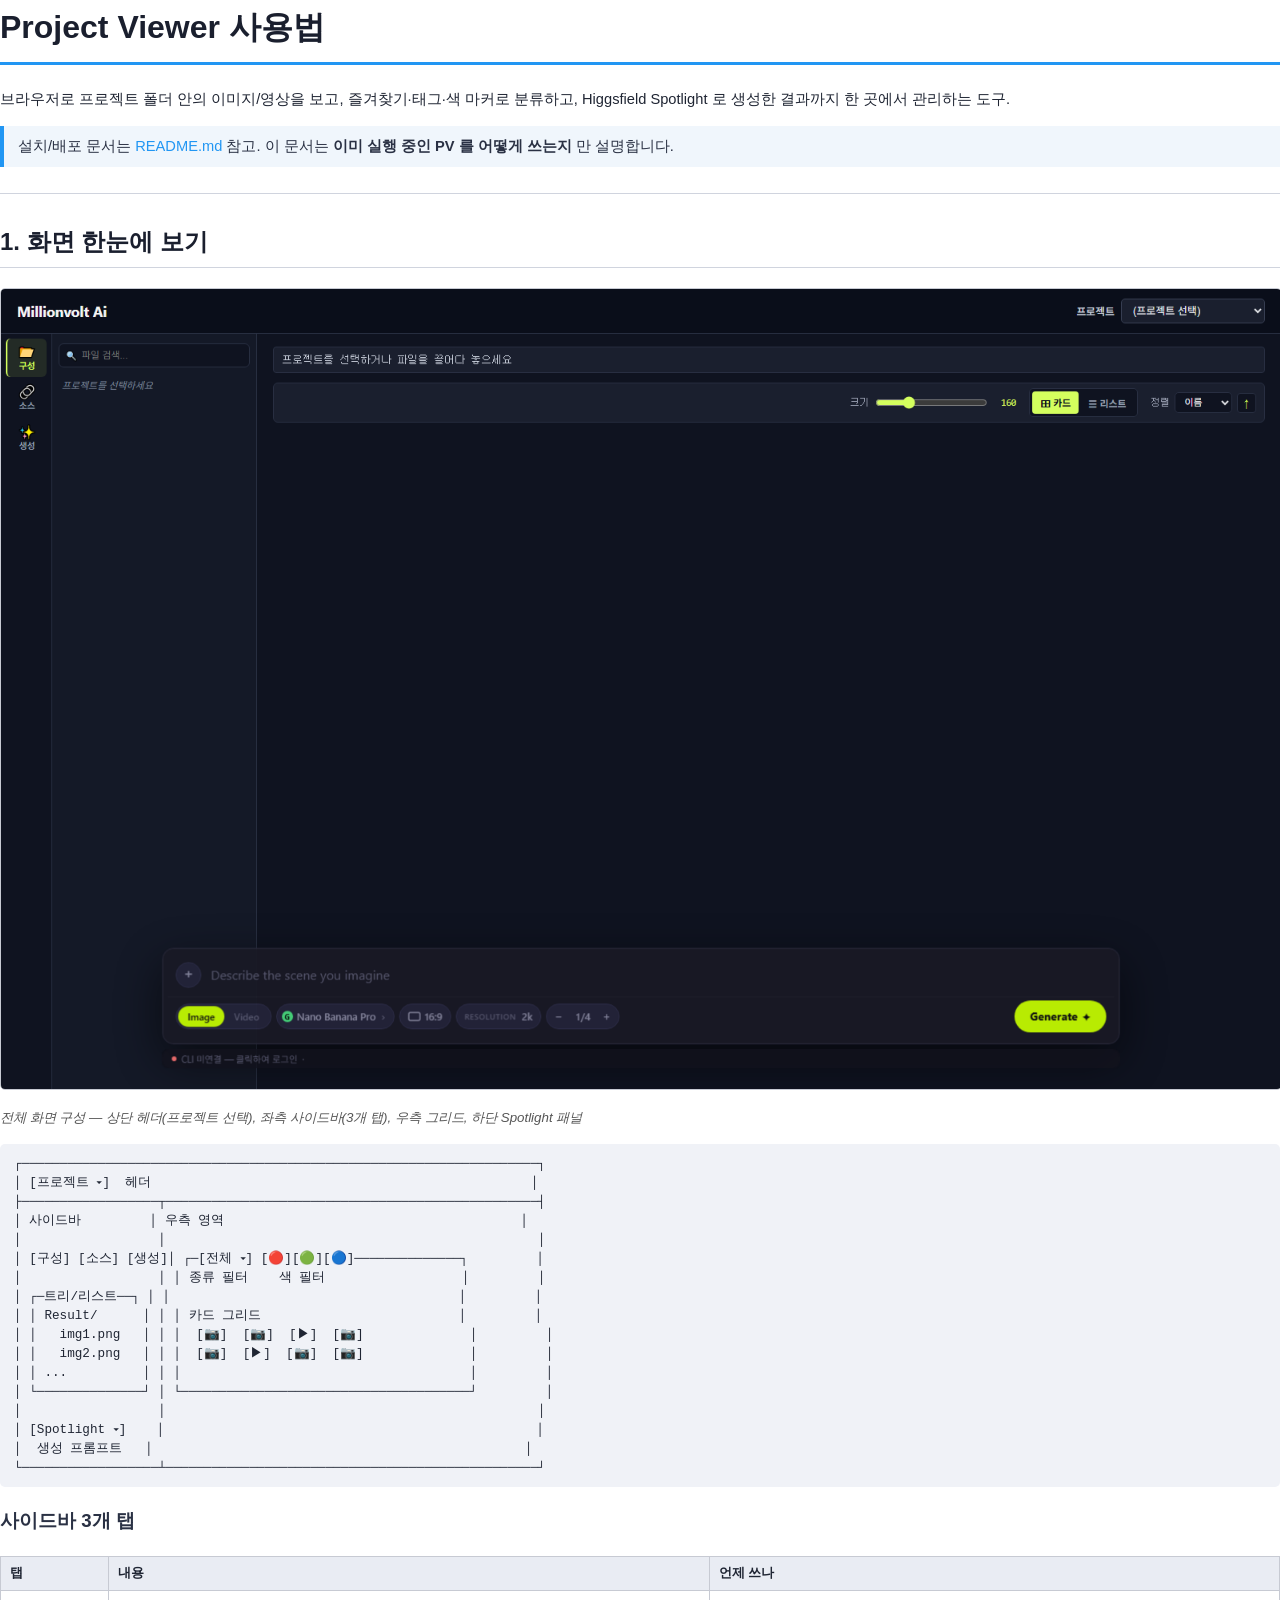
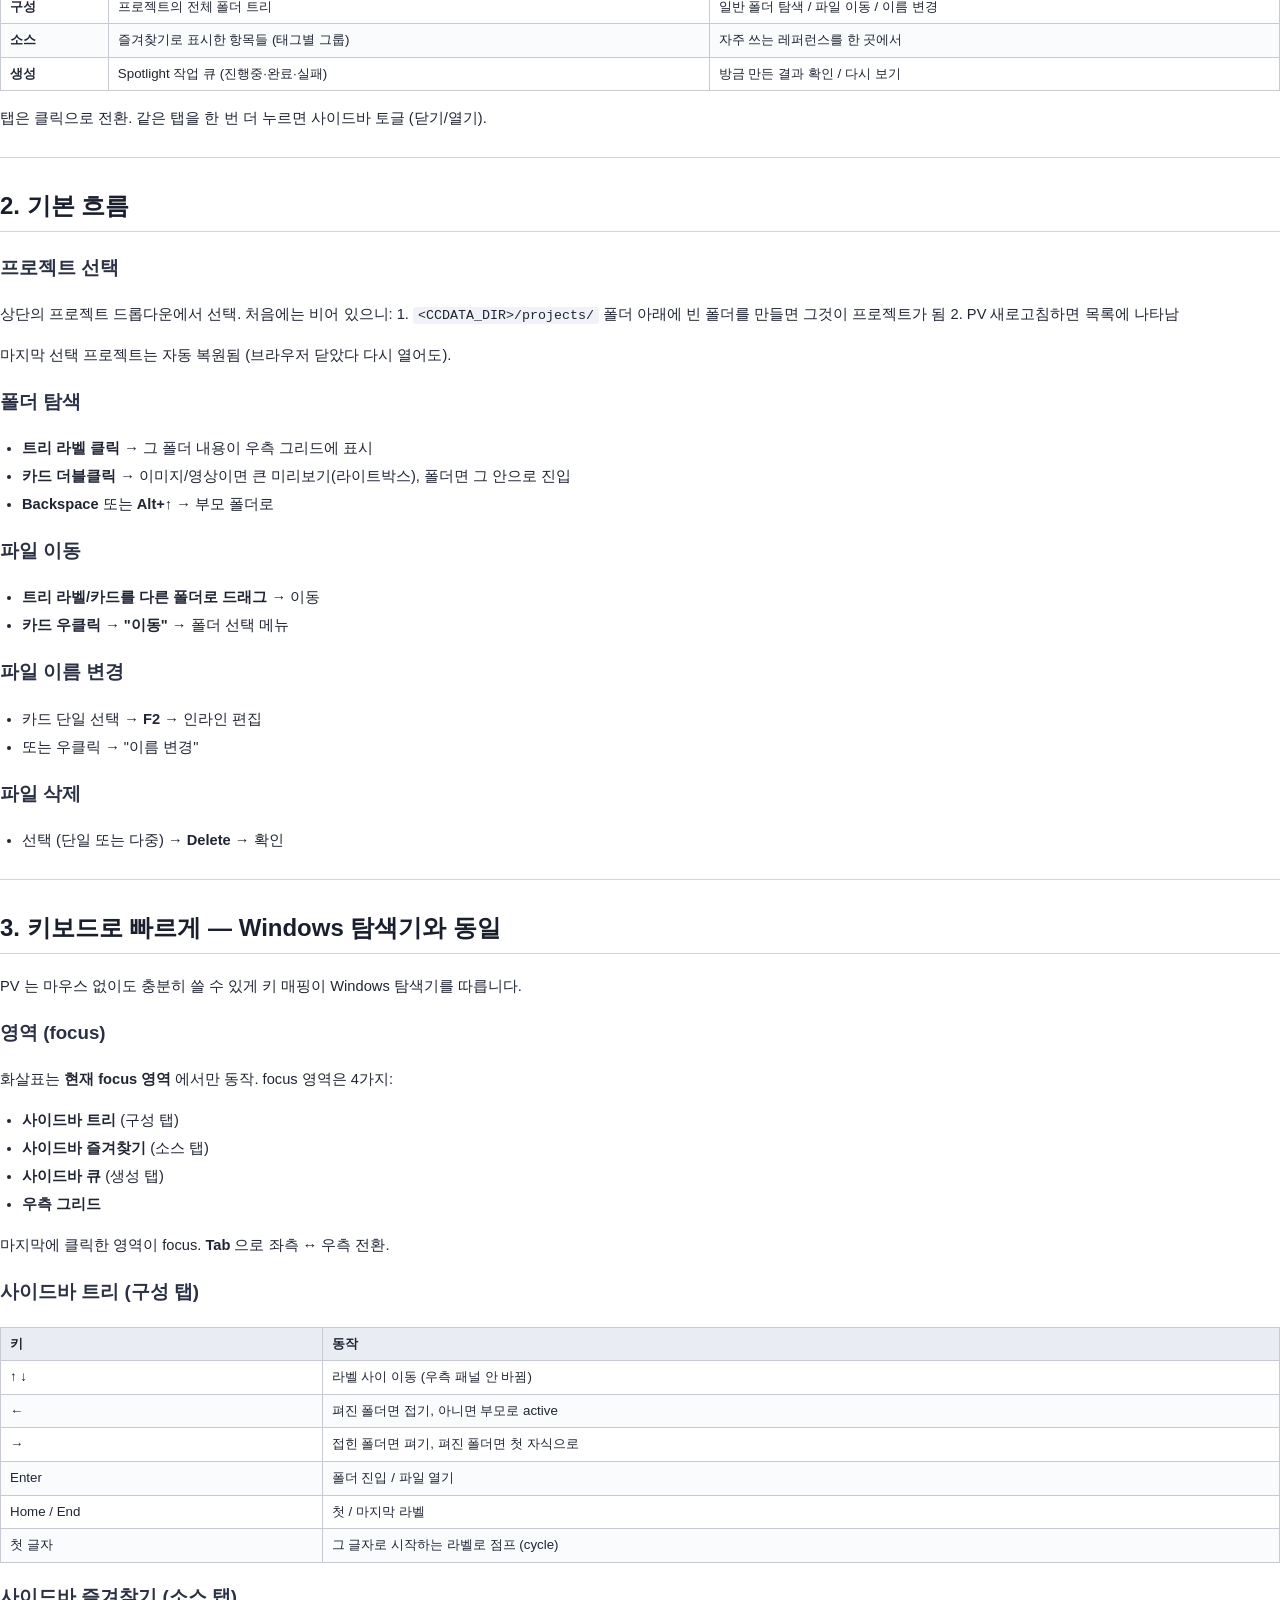
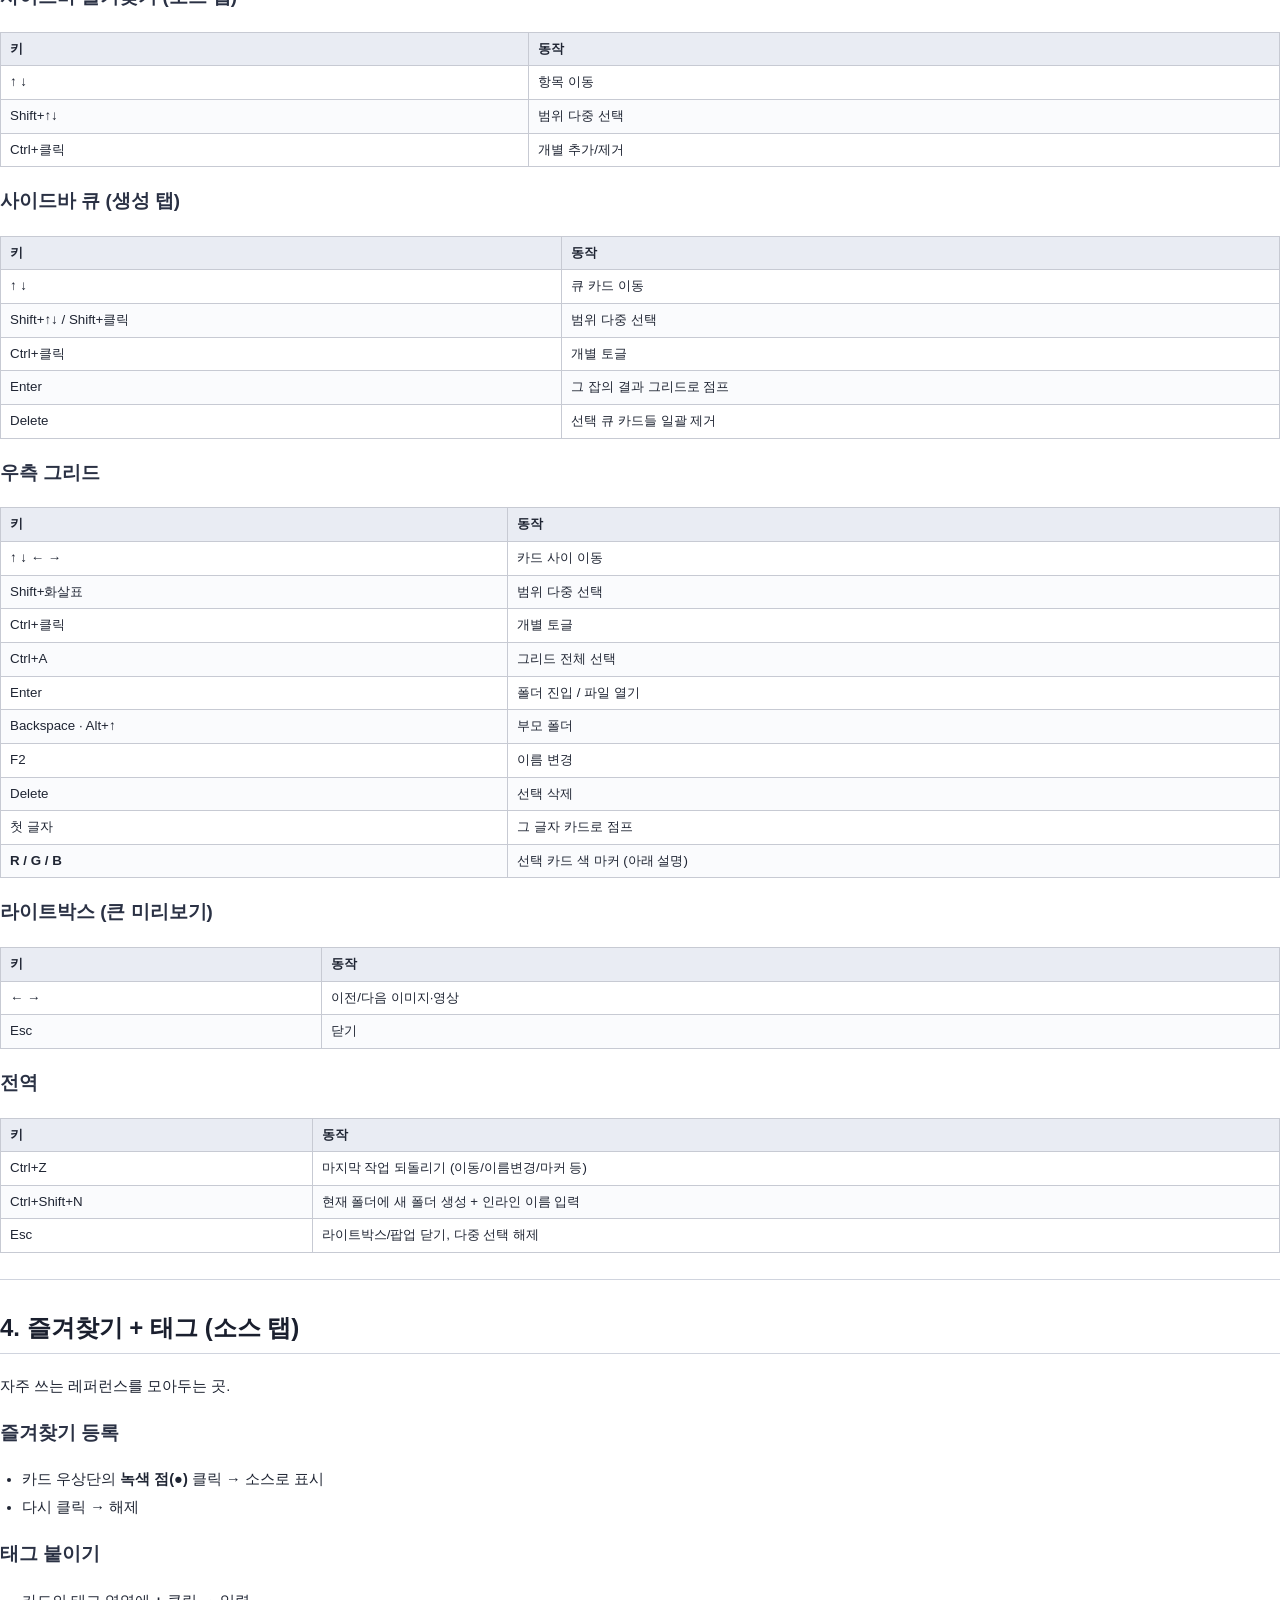
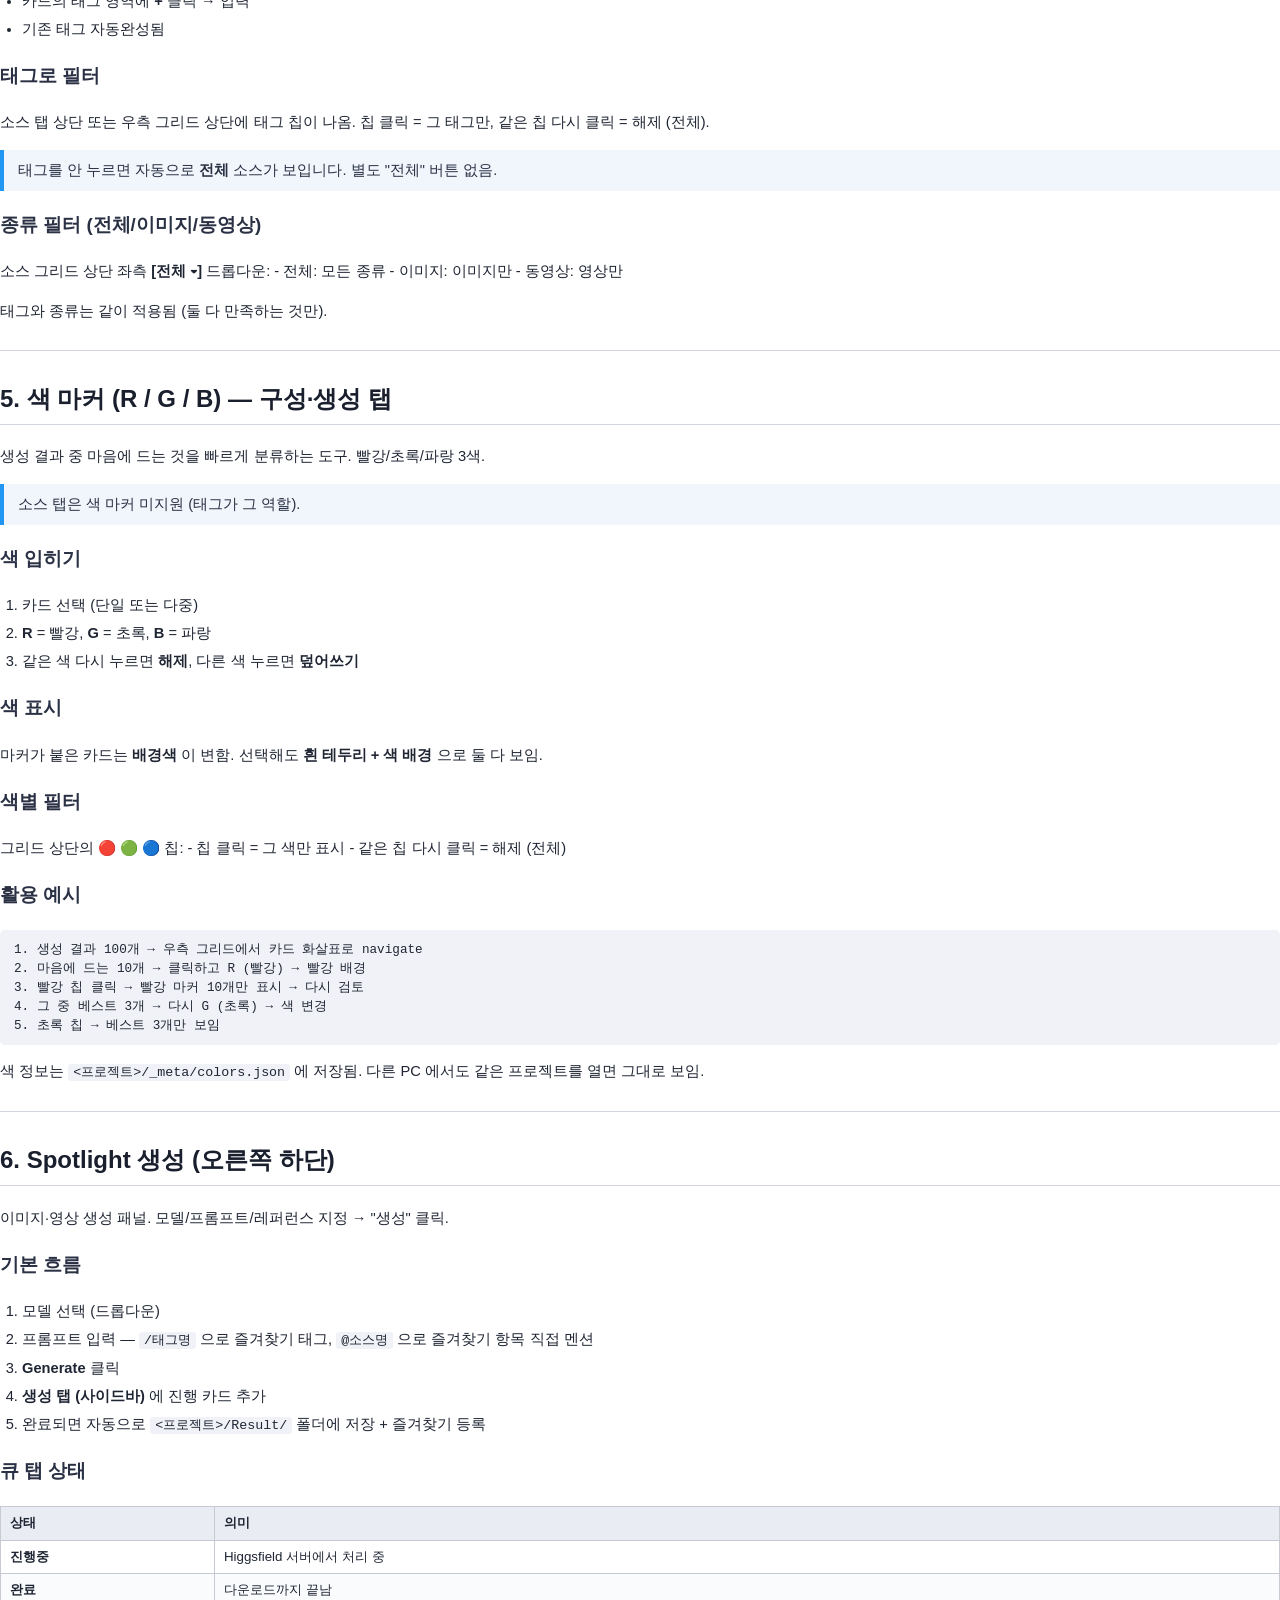
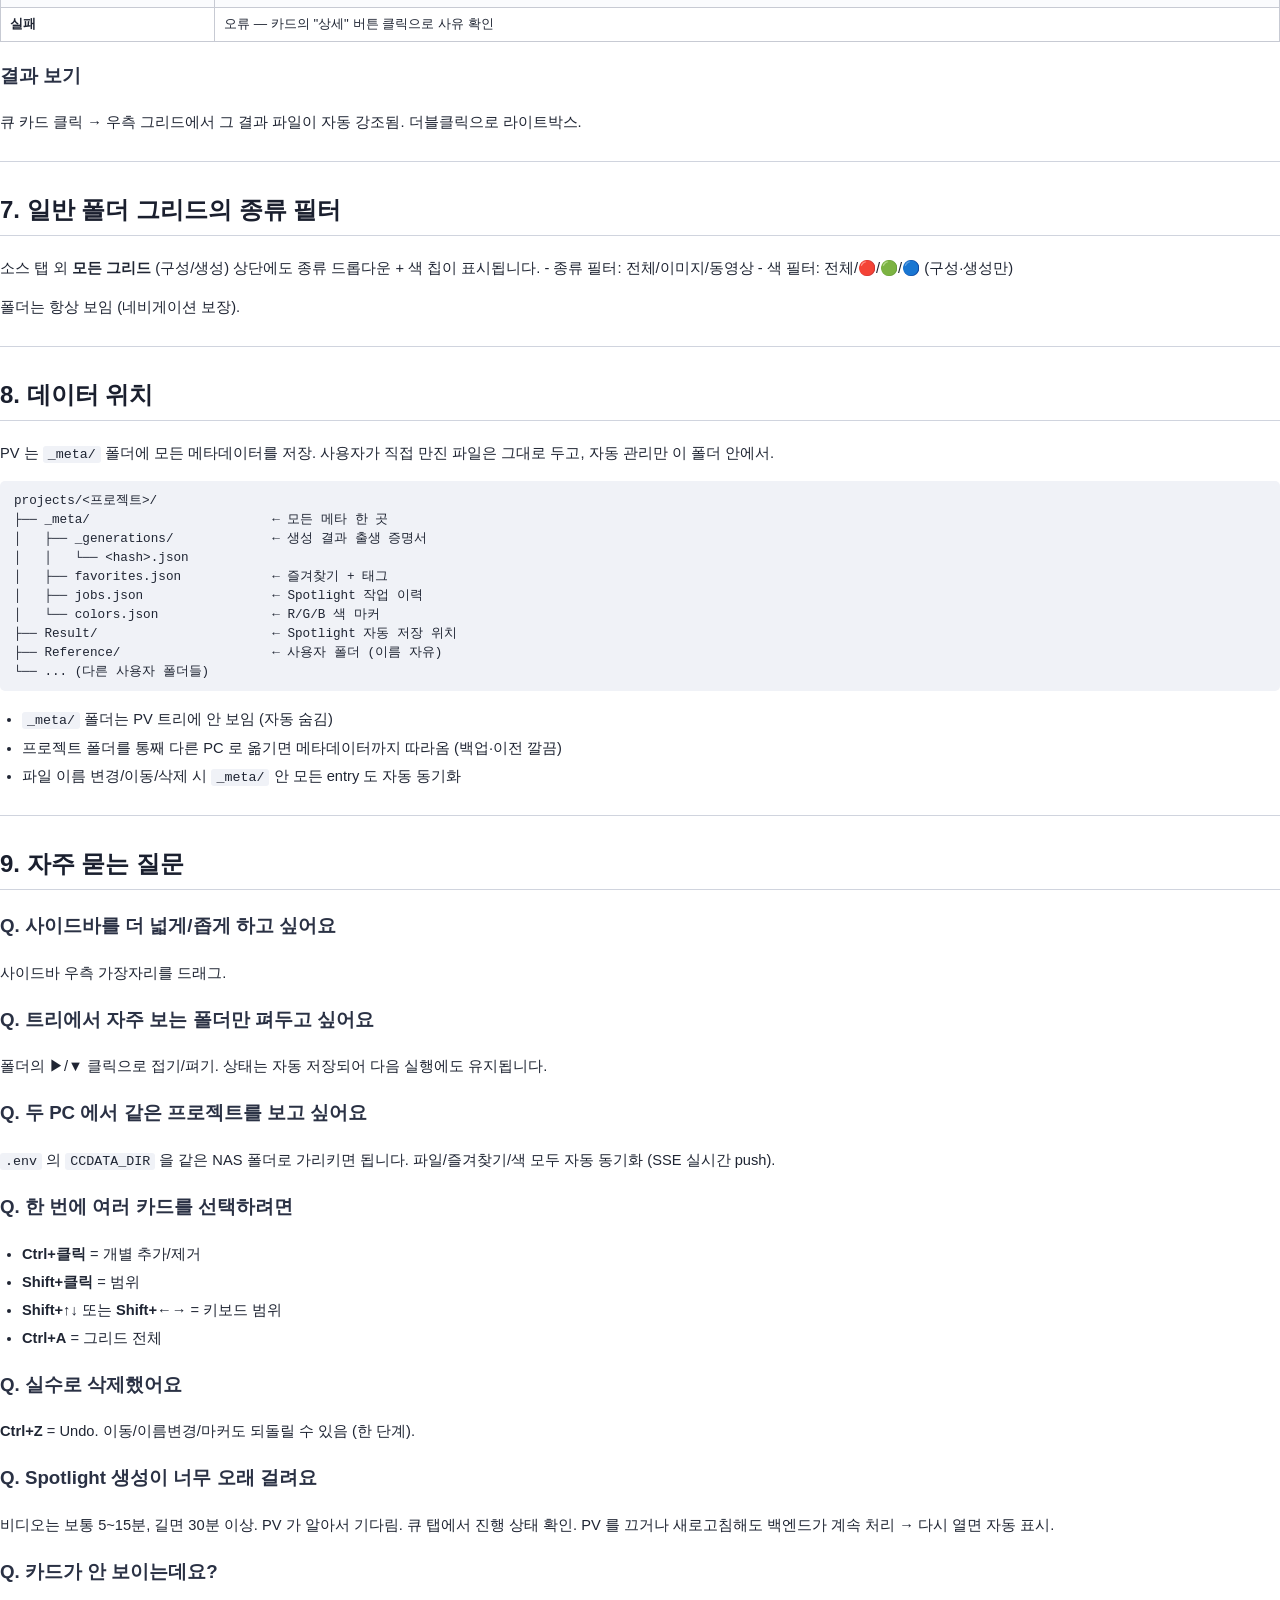
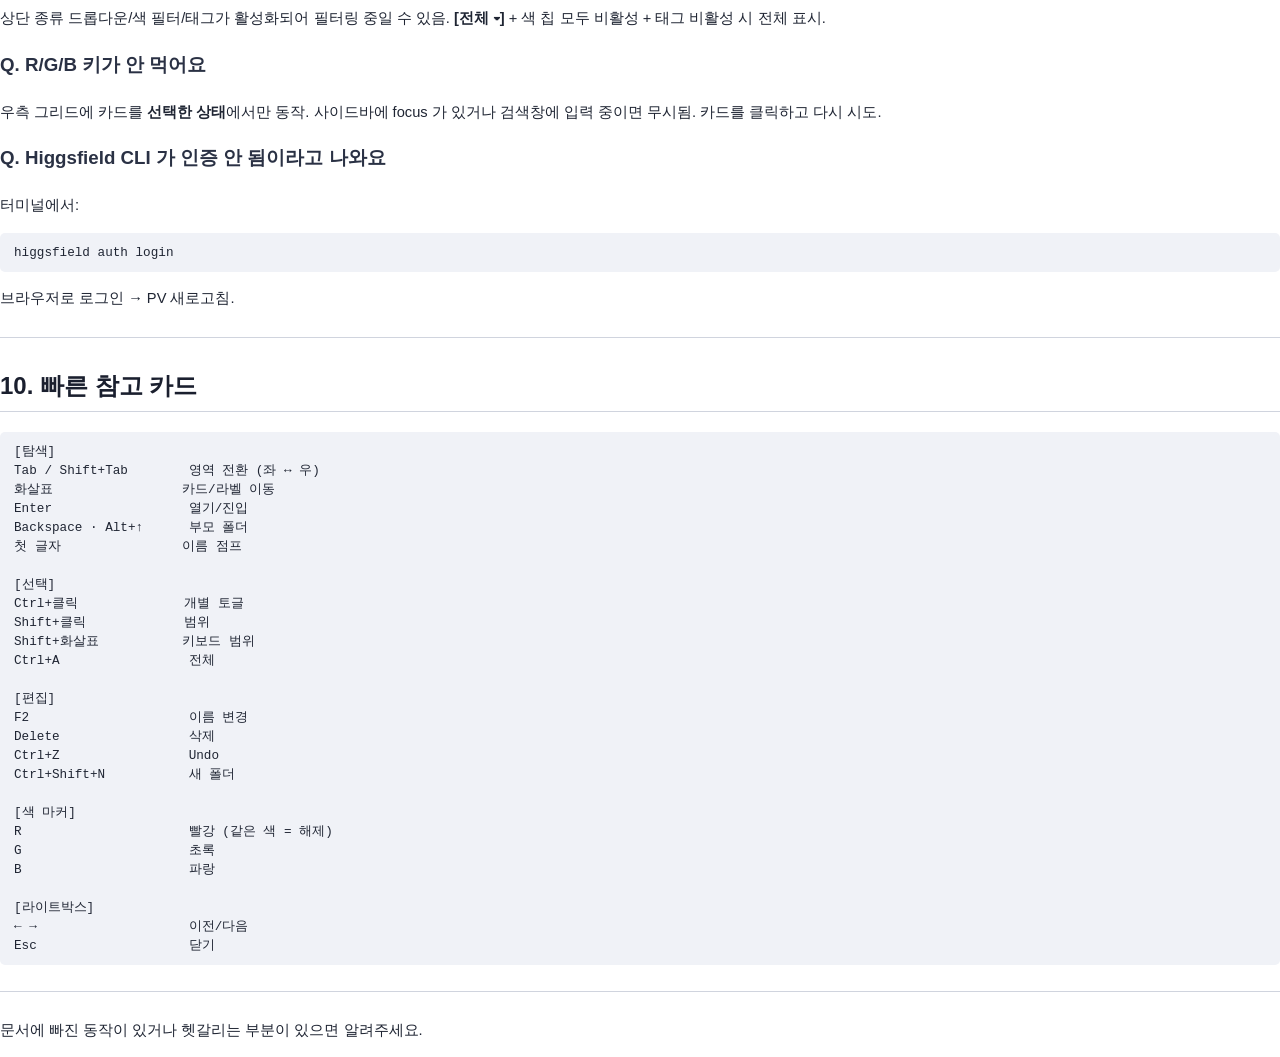
<file: project-viewer/docs/USAGE.html>
<!DOCTYPE html>
<html lang="ko">
<head>
<meta charset="utf-8">
<title>Project Viewer 사용법</title>
<style>
  @page { size: A4; margin: 20mm 18mm; }
  body {
    font-family: 'Malgun Gothic', 'Apple SD Gothic Neo', sans-serif;
    line-height: 1.7;
    color: #1f2533;
    max-width: 100%;
    margin: 0;
  }
  h1 {
    color: #1a1f2e;
    border-bottom: 3px solid #2196f3;
    padding-bottom: 8px;
    margin-top: 0;
  }
  h2 {
    color: #1a1f2e;
    border-bottom: 1px solid #d0d4de;
    padding-bottom: 4px;
    margin-top: 28px;
    page-break-after: avoid;
  }
  h3 { color: #2a3144; margin-top: 18px; page-break-after: avoid; }
  p, li { font-size: 11pt; }
  code {
    background: #f0f2f7;
    padding: 1px 5px;
    border-radius: 3px;
    font-family: 'Consolas', 'Courier New', monospace;
    font-size: 10pt;
  }
  pre {
    background: #f0f2f7;
    padding: 10px 14px;
    border-radius: 5px;
    overflow-x: hidden;
    white-space: pre-wrap;
    word-wrap: break-word;
    font-family: 'Consolas', 'Courier New', monospace;
    font-size: 9.5pt;
    line-height: 1.5;
    page-break-inside: avoid;
  }
  pre code { background: transparent; padding: 0; font-size: inherit; }
  table {
    border-collapse: collapse;
    margin: 10px 0;
    width: 100%;
    font-size: 10pt;
    page-break-inside: avoid;
  }
  th, td {
    border: 1px solid #c7cad3;
    padding: 5px 9px;
    text-align: left;
    vertical-align: top;
  }
  th { background: #e9ecf3; font-weight: 600; }
  tr:nth-child(even) td { background: #fafbfd; }
  img {
    max-width: 100%;
    border: 1px solid #c7cad3;
    border-radius: 5px;
    margin: 14px 0;
    display: block;
    page-break-inside: avoid;
  }
  blockquote {
    border-left: 4px solid #2196f3;
    background: #f0f6fc;
    padding: 8px 14px;
    color: #2a3144;
    margin: 12px 0;
    page-break-inside: avoid;
  }
  blockquote p { margin: 0; }
  hr { border: none; border-top: 1px solid #d0d4de; margin: 26px 0; }
  em { color: #555; font-size: 10pt; }
  ul, ol { padding-left: 22px; }
  li { margin: 3px 0; }
  a { color: #2196f3; text-decoration: none; }
  a:hover { text-decoration: underline; }
  /* 키 단축키 표 안 키 강조 */
  td code { background: #2a3144; color: #fff; padding: 1px 6px; }
</style>
</head>
<body>
<h1>Project Viewer 사용법</h1>
<p>브라우저로 프로젝트 폴더 안의 이미지/영상을 보고, 즐겨찾기·태그·색 마커로 분류하고,
Higgsfield Spotlight 로 생성한 결과까지 한 곳에서 관리하는 도구.</p>
<blockquote>
<p>설치/배포 문서는 <a href="README.md">README.md</a> 참고. 이 문서는 <strong>이미 실행 중인 PV 를 어떻게 쓰는지</strong> 만 설명합니다.</p>
</blockquote>
<hr />
<h2>1. 화면 한눈에 보기</h2>
<p><img alt="Project Viewer 메인 화면" src="screenshots/main.png" /></p>
<p><em>전체 화면 구성 — 상단 헤더(프로젝트 선택), 좌측 사이드바(3개 탭), 우측 그리드, 하단 Spotlight 패널</em></p>
<pre><code>┌────────────────────────────────────────────────────────────────────┐
│ [프로젝트 ▾]  헤더                                                  │
├──────────────────┬─────────────────────────────────────────────────┤
│ 사이드바         │ 우측 영역                                       │
│                  │                                                 │
│ [구성] [소스] [생성]│ ┌─[전체 ▾] [🔴][🟢][🔵]──────────────┐         │
│                  │ │ 종류 필터    색 필터                  │         │
│ ┌─트리/리스트──┐ │ │                                      │         │
│ │ Result/      │ │ │ 카드 그리드                          │         │
│ │   img1.png   │ │ │  [📷]  [📷]  [▶]  [📷]              │         │
│ │   img2.png   │ │ │  [📷]  [▶]  [📷]  [📷]              │         │
│ │ ...          │ │ │                                      │         │
│ └──────────────┘ │ └──────────────────────────────────────┘         │
│                  │                                                 │
│ [Spotlight ▾]    │                                                 │
│  생성 프롬프트   │                                                 │
└──────────────────┴─────────────────────────────────────────────────┘
</code></pre>
<h3>사이드바 3개 탭</h3>
<table>
<thead>
<tr>
<th>탭</th>
<th>내용</th>
<th>언제 쓰나</th>
</tr>
</thead>
<tbody>
<tr>
<td><strong>구성</strong></td>
<td>프로젝트의 전체 폴더 트리</td>
<td>일반 폴더 탐색 / 파일 이동 / 이름 변경</td>
</tr>
<tr>
<td><strong>소스</strong></td>
<td>즐겨찾기로 표시한 항목들 (태그별 그룹)</td>
<td>자주 쓰는 레퍼런스를 한 곳에서</td>
</tr>
<tr>
<td><strong>생성</strong></td>
<td>Spotlight 작업 큐 (진행중·완료·실패)</td>
<td>방금 만든 결과 확인 / 다시 보기</td>
</tr>
</tbody>
</table>
<p>탭은 클릭으로 전환. 같은 탭을 한 번 더 누르면 사이드바 토글 (닫기/열기).</p>
<hr />
<h2>2. 기본 흐름</h2>
<h3>프로젝트 선택</h3>
<p>상단의 프로젝트 드롭다운에서 선택. 처음에는 비어 있으니:
1. <code>&lt;CCDATA_DIR&gt;/projects/</code> 폴더 아래에 빈 폴더를 만들면 그것이 프로젝트가 됨
2. PV 새로고침하면 목록에 나타남</p>
<p>마지막 선택 프로젝트는 자동 복원됨 (브라우저 닫았다 다시 열어도).</p>
<h3>폴더 탐색</h3>
<ul>
<li><strong>트리 라벨 클릭</strong> → 그 폴더 내용이 우측 그리드에 표시</li>
<li><strong>카드 더블클릭</strong> → 이미지/영상이면 큰 미리보기(라이트박스), 폴더면 그 안으로 진입</li>
<li><strong>Backspace</strong> 또는 <strong>Alt+↑</strong> → 부모 폴더로</li>
</ul>
<h3>파일 이동</h3>
<ul>
<li><strong>트리 라벨/카드를 다른 폴더로 드래그</strong> → 이동</li>
<li><strong>카드 우클릭 → "이동"</strong> → 폴더 선택 메뉴</li>
</ul>
<h3>파일 이름 변경</h3>
<ul>
<li>카드 단일 선택 → <strong>F2</strong> → 인라인 편집</li>
<li>또는 우클릭 → "이름 변경"</li>
</ul>
<h3>파일 삭제</h3>
<ul>
<li>선택 (단일 또는 다중) → <strong>Delete</strong> → 확인</li>
</ul>
<hr />
<h2>3. 키보드로 빠르게 — Windows 탐색기와 동일</h2>
<p>PV 는 마우스 없이도 충분히 쓸 수 있게 키 매핑이 Windows 탐색기를 따릅니다.</p>
<h3>영역 (focus)</h3>
<p>화살표는 <strong>현재 focus 영역</strong> 에서만 동작. focus 영역은 4가지:</p>
<ul>
<li><strong>사이드바 트리</strong> (구성 탭)</li>
<li><strong>사이드바 즐겨찾기</strong> (소스 탭)</li>
<li><strong>사이드바 큐</strong> (생성 탭)</li>
<li><strong>우측 그리드</strong></li>
</ul>
<p>마지막에 클릭한 영역이 focus. <strong>Tab</strong> 으로 좌측 ↔ 우측 전환.</p>
<h3>사이드바 트리 (구성 탭)</h3>
<table>
<thead>
<tr>
<th>키</th>
<th>동작</th>
</tr>
</thead>
<tbody>
<tr>
<td>↑ ↓</td>
<td>라벨 사이 이동 (우측 패널 안 바뀜)</td>
</tr>
<tr>
<td>←</td>
<td>펴진 폴더면 접기, 아니면 부모로 active</td>
</tr>
<tr>
<td>→</td>
<td>접힌 폴더면 펴기, 펴진 폴더면 첫 자식으로</td>
</tr>
<tr>
<td>Enter</td>
<td>폴더 진입 / 파일 열기</td>
</tr>
<tr>
<td>Home / End</td>
<td>첫 / 마지막 라벨</td>
</tr>
<tr>
<td>첫 글자</td>
<td>그 글자로 시작하는 라벨로 점프 (cycle)</td>
</tr>
</tbody>
</table>
<h3>사이드바 즐겨찾기 (소스 탭)</h3>
<table>
<thead>
<tr>
<th>키</th>
<th>동작</th>
</tr>
</thead>
<tbody>
<tr>
<td>↑ ↓</td>
<td>항목 이동</td>
</tr>
<tr>
<td>Shift+↑↓</td>
<td>범위 다중 선택</td>
</tr>
<tr>
<td>Ctrl+클릭</td>
<td>개별 추가/제거</td>
</tr>
</tbody>
</table>
<h3>사이드바 큐 (생성 탭)</h3>
<table>
<thead>
<tr>
<th>키</th>
<th>동작</th>
</tr>
</thead>
<tbody>
<tr>
<td>↑ ↓</td>
<td>큐 카드 이동</td>
</tr>
<tr>
<td>Shift+↑↓ / Shift+클릭</td>
<td>범위 다중 선택</td>
</tr>
<tr>
<td>Ctrl+클릭</td>
<td>개별 토글</td>
</tr>
<tr>
<td>Enter</td>
<td>그 잡의 결과 그리드로 점프</td>
</tr>
<tr>
<td>Delete</td>
<td>선택 큐 카드들 일괄 제거</td>
</tr>
</tbody>
</table>
<h3>우측 그리드</h3>
<table>
<thead>
<tr>
<th>키</th>
<th>동작</th>
</tr>
</thead>
<tbody>
<tr>
<td>↑ ↓ ← →</td>
<td>카드 사이 이동</td>
</tr>
<tr>
<td>Shift+화살표</td>
<td>범위 다중 선택</td>
</tr>
<tr>
<td>Ctrl+클릭</td>
<td>개별 토글</td>
</tr>
<tr>
<td>Ctrl+A</td>
<td>그리드 전체 선택</td>
</tr>
<tr>
<td>Enter</td>
<td>폴더 진입 / 파일 열기</td>
</tr>
<tr>
<td>Backspace · Alt+↑</td>
<td>부모 폴더</td>
</tr>
<tr>
<td>F2</td>
<td>이름 변경</td>
</tr>
<tr>
<td>Delete</td>
<td>선택 삭제</td>
</tr>
<tr>
<td>첫 글자</td>
<td>그 글자 카드로 점프</td>
</tr>
<tr>
<td><strong>R / G / B</strong></td>
<td>선택 카드 색 마커 (아래 설명)</td>
</tr>
</tbody>
</table>
<h3>라이트박스 (큰 미리보기)</h3>
<table>
<thead>
<tr>
<th>키</th>
<th>동작</th>
</tr>
</thead>
<tbody>
<tr>
<td>← →</td>
<td>이전/다음 이미지·영상</td>
</tr>
<tr>
<td>Esc</td>
<td>닫기</td>
</tr>
</tbody>
</table>
<h3>전역</h3>
<table>
<thead>
<tr>
<th>키</th>
<th>동작</th>
</tr>
</thead>
<tbody>
<tr>
<td>Ctrl+Z</td>
<td>마지막 작업 되돌리기 (이동/이름변경/마커 등)</td>
</tr>
<tr>
<td>Ctrl+Shift+N</td>
<td>현재 폴더에 새 폴더 생성 + 인라인 이름 입력</td>
</tr>
<tr>
<td>Esc</td>
<td>라이트박스/팝업 닫기, 다중 선택 해제</td>
</tr>
</tbody>
</table>
<hr />
<h2>4. 즐겨찾기 + 태그 (소스 탭)</h2>
<p>자주 쓰는 레퍼런스를 모아두는 곳.</p>
<h3>즐겨찾기 등록</h3>
<ul>
<li>카드 우상단의 <strong>녹색 점(●)</strong> 클릭 → 소스로 표시</li>
<li>다시 클릭 → 해제</li>
</ul>
<h3>태그 붙이기</h3>
<ul>
<li>카드의 태그 영역에 <strong>+</strong> 클릭 → 입력</li>
<li>기존 태그 자동완성됨</li>
</ul>
<h3>태그로 필터</h3>
<p>소스 탭 상단 또는 우측 그리드 상단에 태그 칩이 나옴. 칩 클릭 = 그 태그만, 같은 칩 다시 클릭 = 해제 (전체).</p>
<blockquote>
<p>태그를 안 누르면 자동으로 <strong>전체</strong> 소스가 보입니다. 별도 "전체" 버튼 없음.</p>
</blockquote>
<h3>종류 필터 (전체/이미지/동영상)</h3>
<p>소스 그리드 상단 좌측 <strong>[전체 ▾]</strong> 드롭다운:
- 전체: 모든 종류
- 이미지: 이미지만
- 동영상: 영상만</p>
<p>태그와 종류는 같이 적용됨 (둘 다 만족하는 것만).</p>
<hr />
<h2>5. 색 마커 (R / G / B) — 구성·생성 탭</h2>
<p>생성 결과 중 마음에 드는 것을 빠르게 분류하는 도구. 빨강/초록/파랑 3색.</p>
<blockquote>
<p>소스 탭은 색 마커 미지원 (태그가 그 역할).</p>
</blockquote>
<h3>색 입히기</h3>
<ol>
<li>카드 선택 (단일 또는 다중)</li>
<li><strong>R</strong> = 빨강, <strong>G</strong> = 초록, <strong>B</strong> = 파랑</li>
<li>같은 색 다시 누르면 <strong>해제</strong>, 다른 색 누르면 <strong>덮어쓰기</strong></li>
</ol>
<h3>색 표시</h3>
<p>마커가 붙은 카드는 <strong>배경색</strong> 이 변함. 선택해도 <strong>흰 테두리 + 색 배경</strong> 으로 둘 다 보임.</p>
<h3>색별 필터</h3>
<p>그리드 상단의 <strong>🔴 🟢 🔵</strong> 칩:
- 칩 클릭 = 그 색만 표시
- 같은 칩 다시 클릭 = 해제 (전체)</p>
<h3>활용 예시</h3>
<pre><code>1. 생성 결과 100개 → 우측 그리드에서 카드 화살표로 navigate
2. 마음에 드는 10개 → 클릭하고 R (빨강) → 빨강 배경
3. 빨강 칩 클릭 → 빨강 마커 10개만 표시 → 다시 검토
4. 그 중 베스트 3개 → 다시 G (초록) → 색 변경
5. 초록 칩 → 베스트 3개만 보임
</code></pre>
<p>색 정보는 <code>&lt;프로젝트&gt;/_meta/colors.json</code> 에 저장됨. 다른 PC 에서도 같은 프로젝트를 열면 그대로 보임.</p>
<hr />
<h2>6. Spotlight 생성 (오른쪽 하단)</h2>
<p>이미지·영상 생성 패널. 모델/프롬프트/레퍼런스 지정 → "생성" 클릭.</p>
<h3>기본 흐름</h3>
<ol>
<li>모델 선택 (드롭다운)</li>
<li>프롬프트 입력 — <code>/태그명</code> 으로 즐겨찾기 태그, <code>@소스명</code> 으로 즐겨찾기 항목 직접 멘션</li>
<li><strong>Generate</strong> 클릭</li>
<li><strong>생성 탭 (사이드바)</strong> 에 진행 카드 추가</li>
<li>완료되면 자동으로 <code>&lt;프로젝트&gt;/Result/</code> 폴더에 저장 + 즐겨찾기 등록</li>
</ol>
<h3>큐 탭 상태</h3>
<table>
<thead>
<tr>
<th>상태</th>
<th>의미</th>
</tr>
</thead>
<tbody>
<tr>
<td><strong>진행중</strong></td>
<td>Higgsfield 서버에서 처리 중</td>
</tr>
<tr>
<td><strong>완료</strong></td>
<td>다운로드까지 끝남</td>
</tr>
<tr>
<td><strong>실패</strong></td>
<td>오류 — 카드의 "상세" 버튼 클릭으로 사유 확인</td>
</tr>
</tbody>
</table>
<h3>결과 보기</h3>
<p>큐 카드 클릭 → 우측 그리드에서 그 결과 파일이 자동 강조됨. 더블클릭으로 라이트박스.</p>
<hr />
<h2>7. 일반 폴더 그리드의 종류 필터</h2>
<p>소스 탭 외 <strong>모든 그리드</strong> (구성/생성) 상단에도 종류 드롭다운 + 색 칩이 표시됩니다.
- 종류 필터: 전체/이미지/동영상
- 색 필터: 전체/🔴/🟢/🔵 (구성·생성만)</p>
<p>폴더는 항상 보임 (네비게이션 보장).</p>
<hr />
<h2>8. 데이터 위치</h2>
<p>PV 는 <code>_meta/</code> 폴더에 모든 메타데이터를 저장. 사용자가 직접 만진 파일은 그대로 두고, 자동 관리만 이 폴더 안에서.</p>
<pre><code>projects/&lt;프로젝트&gt;/
├── _meta/                        ← 모든 메타 한 곳
│   ├── _generations/             ← 생성 결과 출생 증명서
│   │   └── &lt;hash&gt;.json
│   ├── favorites.json            ← 즐겨찾기 + 태그
│   ├── jobs.json                 ← Spotlight 작업 이력
│   └── colors.json               ← R/G/B 색 마커
├── Result/                       ← Spotlight 자동 저장 위치
├── Reference/                    ← 사용자 폴더 (이름 자유)
└── ... (다른 사용자 폴더들)
</code></pre>
<ul>
<li><code>_meta/</code> 폴더는 PV 트리에 안 보임 (자동 숨김)</li>
<li>프로젝트 폴더를 통째 다른 PC 로 옮기면 메타데이터까지 따라옴 (백업·이전 깔끔)</li>
<li>파일 이름 변경/이동/삭제 시 <code>_meta/</code> 안 모든 entry 도 자동 동기화</li>
</ul>
<hr />
<h2>9. 자주 묻는 질문</h2>
<h3>Q. 사이드바를 더 넓게/좁게 하고 싶어요</h3>
<p>사이드바 우측 가장자리를 드래그.</p>
<h3>Q. 트리에서 자주 보는 폴더만 펴두고 싶어요</h3>
<p>폴더의 ▶/▼ 클릭으로 접기/펴기. 상태는 자동 저장되어 다음 실행에도 유지됩니다.</p>
<h3>Q. 두 PC 에서 같은 프로젝트를 보고 싶어요</h3>
<p><code>.env</code> 의 <code>CCDATA_DIR</code> 을 같은 NAS 폴더로 가리키면 됩니다. 파일/즐겨찾기/색 모두 자동 동기화 (SSE 실시간 push).</p>
<h3>Q. 한 번에 여러 카드를 선택하려면</h3>
<ul>
<li><strong>Ctrl+클릭</strong> = 개별 추가/제거</li>
<li><strong>Shift+클릭</strong> = 범위</li>
<li><strong>Shift+↑↓</strong> 또는 <strong>Shift+←→</strong> = 키보드 범위</li>
<li><strong>Ctrl+A</strong> = 그리드 전체</li>
</ul>
<h3>Q. 실수로 삭제했어요</h3>
<p><strong>Ctrl+Z</strong> = Undo. 이동/이름변경/마커도 되돌릴 수 있음 (한 단계).</p>
<h3>Q. Spotlight 생성이 너무 오래 걸려요</h3>
<p>비디오는 보통 5~15분, 길면 30분 이상. PV 가 알아서 기다림. 큐 탭에서 진행 상태 확인. PV 를 끄거나 새로고침해도 백엔드가 계속 처리 → 다시 열면 자동 표시.</p>
<h3>Q. 카드가 안 보이는데요?</h3>
<p>상단 종류 드롭다운/색 필터/태그가 활성화되어 필터링 중일 수 있음. <strong>[전체 ▾]</strong> + 색 칩 모두 비활성 + 태그 비활성 시 전체 표시.</p>
<h3>Q. R/G/B 키가 안 먹어요</h3>
<p>우측 그리드에 카드를 <strong>선택한 상태</strong>에서만 동작. 사이드바에 focus 가 있거나 검색창에 입력 중이면 무시됨. 카드를 클릭하고 다시 시도.</p>
<h3>Q. Higgsfield CLI 가 인증 안 됨이라고 나와요</h3>
<p>터미널에서:</p>
<pre><code class="language-cmd">higgsfield auth login
</code></pre>
<p>브라우저로 로그인 → PV 새로고침.</p>
<hr />
<h2>10. 빠른 참고 카드</h2>
<pre><code>[탐색]
Tab / Shift+Tab        영역 전환 (좌 ↔ 우)
화살표                 카드/라벨 이동
Enter                  열기/진입
Backspace · Alt+↑      부모 폴더
첫 글자                이름 점프

[선택]
Ctrl+클릭              개별 토글
Shift+클릭             범위
Shift+화살표           키보드 범위
Ctrl+A                 전체

[편집]
F2                     이름 변경
Delete                 삭제
Ctrl+Z                 Undo
Ctrl+Shift+N           새 폴더

[색 마커]
R                      빨강 (같은 색 = 해제)
G                      초록
B                      파랑

[라이트박스]
← →                    이전/다음
Esc                    닫기
</code></pre>
<hr />
<p>문서에 빠진 동작이 있거나 헷갈리는 부분이 있으면 알려주세요.</p>
</body>
</html>
</file>
